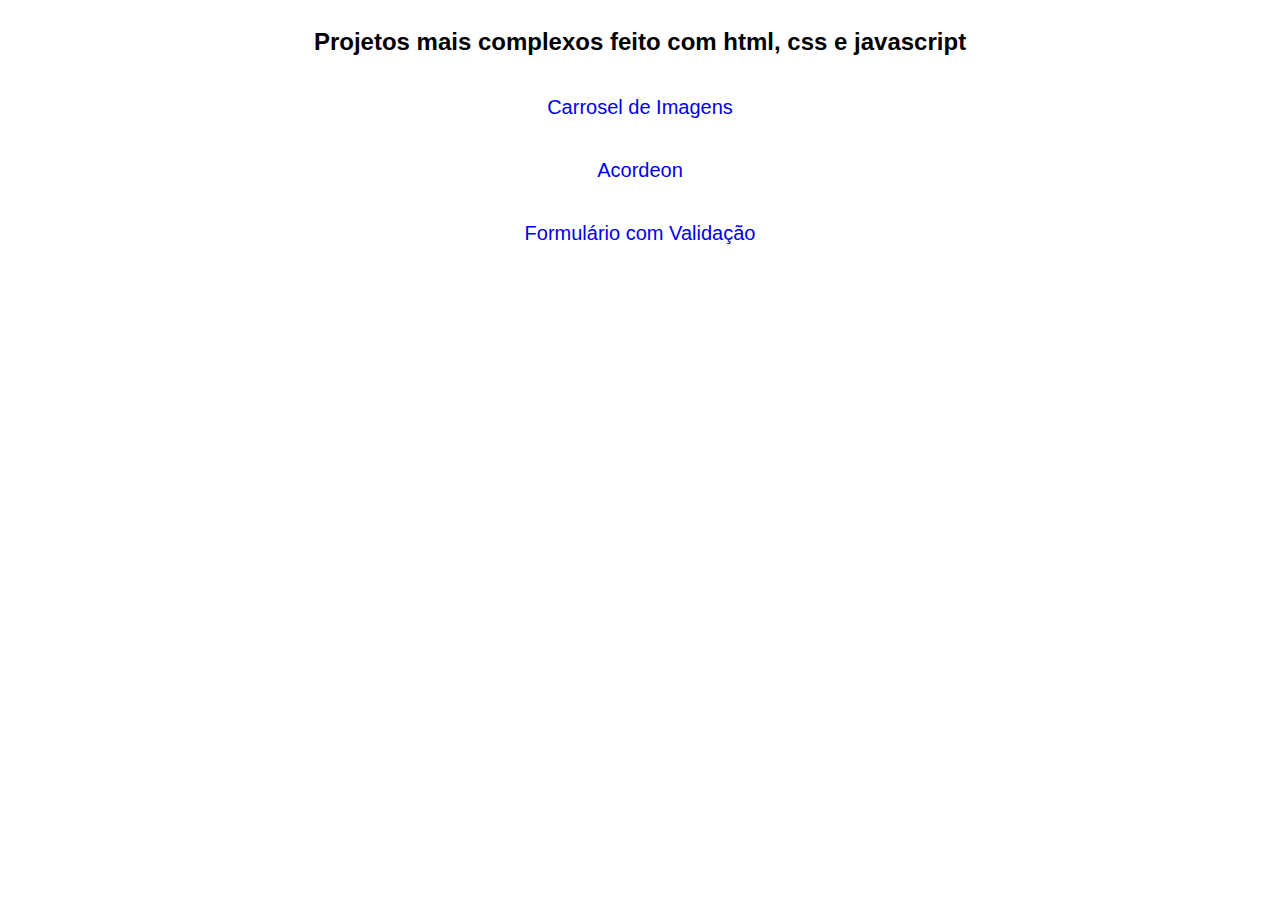
<file: index.html>
<!DOCTYPE html>
<html lang="en">
  <head>
    <meta charset="UTF-8" />
    <meta http-equiv="X-UA-Compatible" content="IE=edge" />
    <meta name="viewport" content="width=device-width, initial-scale=1.0" />
    <title>Desafio Html Css Intermediario</title>

    <style>
      body {
        display: flex;
        justify-content: center;
        align-items: center;
        flex-direction: column;
        font-family: Arial, Helvetica, sans-serif;
      }
      a {
        text-decoration: none;
        margin: 20px;
        font-size: 20px;
      }
    </style>
  </head>
  <body>
    <h2>Projetos mais complexos feito com html, css e javascript</h2>
    <a href="./desafio1/index.html">Carrosel de Imagens</a>
    <a href="./desafio2/index.html">Acordeon</a>
    <a href="./desafio3/index.html">Formulário com Validação</a>
  </body>
</html>
</file>
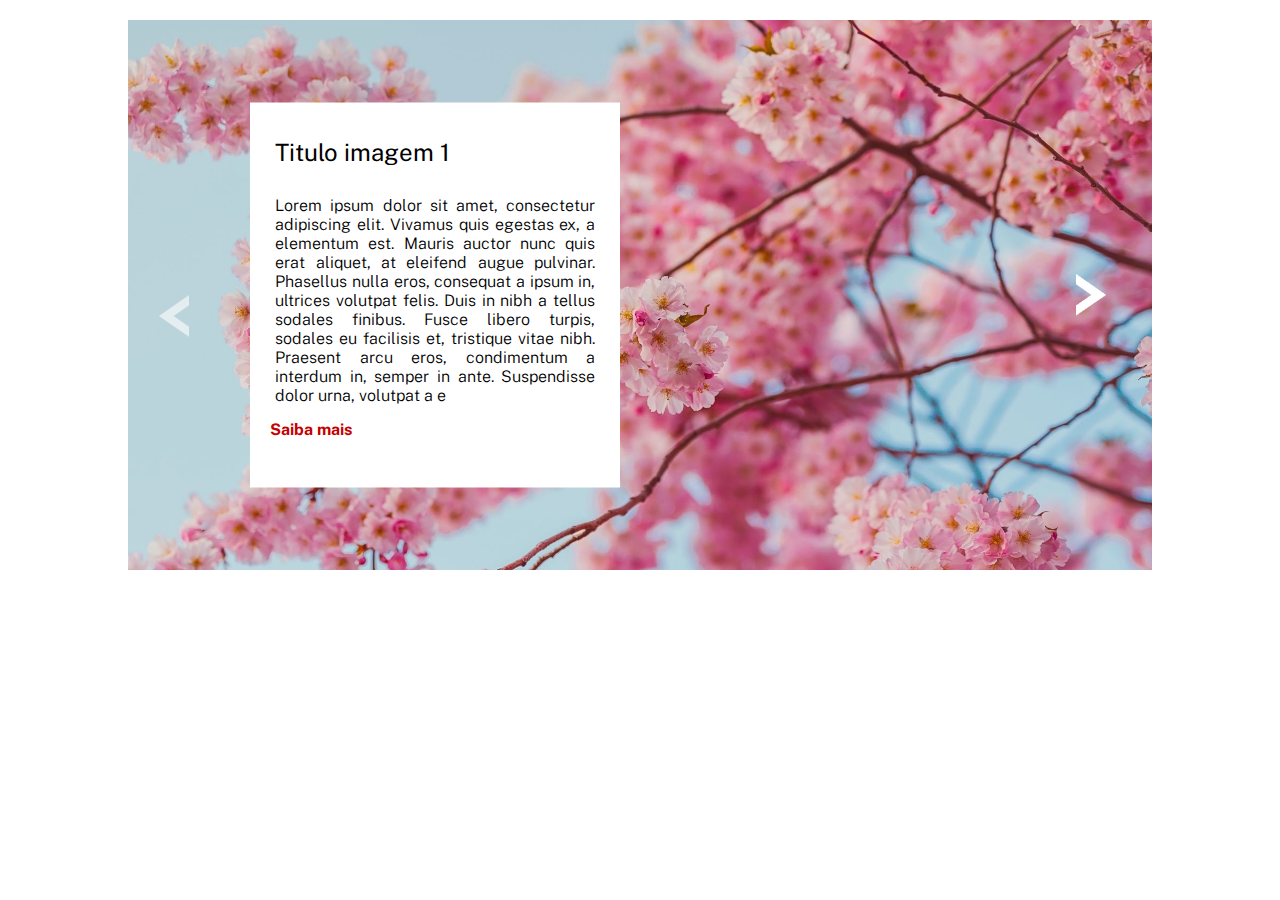
<file: desafio1/index.html>
<!DOCTYPE html>
<html lang="pt-BR">
  <head>
    <meta charset="UTF-8" />
    <meta http-equiv="X-UA-Compatible" content="IE=edge" />
    <meta name="viewport" content="width=device-width, initial-scale=1.0" />
    <meta name="description" content="Carrosel responsivo" />

    <link rel="preconnect" href="https://fonts.googleapis.com" />
    <link rel="preconnect" href="https://fonts.gstatic.com" crossorigin />
    <link
      href="https://fonts.googleapis.com/css2?family=Public+Sans:wght@300;400;800&display=swap"
      rel="stylesheet"
    />

    <link rel="stylesheet" href="./src/css/reset.css" />
    <link rel="stylesheet" href="./src/css/style.css" />
    <link rel="stylesheet" href="./src/css/responsive.css" />
    <title>Carrosel</title>
  </head>
  <body>
    <section class="carrosel-container">
      
      <div id="1" class="carrosel img1" >
        <img src="./src/imagens/seta.png" alt="seta esquerda" class="opacity" onclick="slideBackward()">
        <div class="card">
          <h2>Titulo imagem 1</h2>
          <p>
            Lorem ipsum dolor sit amet, consectetur adipiscing elit. Vivamus quis egestas ex, a elementum est.
            Mauris auctor nunc quis erat aliquet, at eleifend augue pulvinar. Phasellus nulla eros, 
            consequat a ipsum in, ultrices volutpat felis. Duis in nibh a tellus sodales finibus. 
            Fusce libero turpis, sodales eu facilisis et, tristique vitae nibh. Praesent arcu eros, 
            condimentum a interdum in, semper in ante. Suspendisse dolor urna, volutpat a e
          </p>
          <a href="#" class="cor-texto1">Saiba mais</a>
        </div>
        <img src="./src/imagens/seta.png" alt="seta direita"  onclick="slideForward()">

        </div>
        <div id="2" class="carrosel img2 none" >
          <img src="./src/imagens/seta.png" alt="seta esquerda" onclick="slideBackward()">
          <div class="card">
              <h2>Titulo imagem 2</h2>
              <p>
                  Lorem ipsum dolor sit amet, consectetur adipiscing elit. Vivamus quis egestas ex, a elementum est.
                  Mauris auctor nunc quis erat aliquet, at eleifend augue pulvinar. Phasellus nulla eros, 
                  consequat a ipsum in, ultrices volutpat felis. Duis in nibh a tellus sodales finibus. 
                  Fusce libero turpis, sodales eu facilisis et, tristique vitae nibh. Praesent arcu eros, 
                  condimentum a interdum in, semper in ante. Suspendisse dolor urna, volutpat a e
              </p>
              <a href="#" class="cor-texto2">Saiba mais</a>
          </div>
        
          <img src="./src/imagens/seta.png" alt="seta direita"  onclick="slideForward()">
        </div>
        <div id="3" class="carrosel img3 none" >
          <img src="./src/imagens/seta.png" alt="seta esquerda" onclick="slideBackward()">
          <div class="card">
              <h2>Titulo imagem 3</h2>
              <p>
                  Lorem ipsum dolor sit amet, consectetur adipiscing elit. Vivamus quis egestas ex, a elementum est.
                  Mauris auctor nunc quis erat aliquet, at eleifend augue pulvinar. Phasellus nulla eros, 
                  consequat a ipsum in, ultrices volutpat felis. Duis in nibh a tellus sodales finibus. 
                  Fusce libero turpis, sodales eu facilisis et, tristique vitae nibh. Praesent arcu eros, 
                  condimentum a interdum in, semper in ante. Suspendisse dolor urna, volutpat a e
              </p>
              <a href="#" class="cor-texto3">Saiba mais</a>
          </div>
          
          <img src="./src/imagens/seta.png" alt="seta direita"  onclick="slideForward()">
        </div>
        <div id="4" class="carrosel img4 none">
          <img src="./src/imagens/seta.png" alt="seta esquerda" onclick="slideBackward()">
          <div class="card">
              <h2>Titulo imagem 4</h2>
              <p>
                  Lorem ipsum dolor sit amet, consectetur adipiscing elit. Vivamus quis egestas ex, a elementum est.
                  Mauris auctor nunc quis erat aliquet, at eleifend augue pulvinar. Phasellus nulla eros, 
                  consequat a ipsum in, ultrices volutpat felis. Duis in nibh a tellus sodales finibus. 
                  Fusce libero turpis, sodales eu facilisis et, tristique vitae nibh. Praesent arcu eros, 
                  condimentum a interdum in, semper in ante. Suspendisse dolor urna, volutpat a e
              </p>
              <a href="#" class="cor-texto4">Saiba mais</a>
          </div>
          
          <img src="./src/imagens/seta.png" alt="seta direita" class="opacity"  onclick="slideForward()">
        </div>
    </section>
    <script src="./src/js/index.js"></script>
  </body>
</html>
</file>
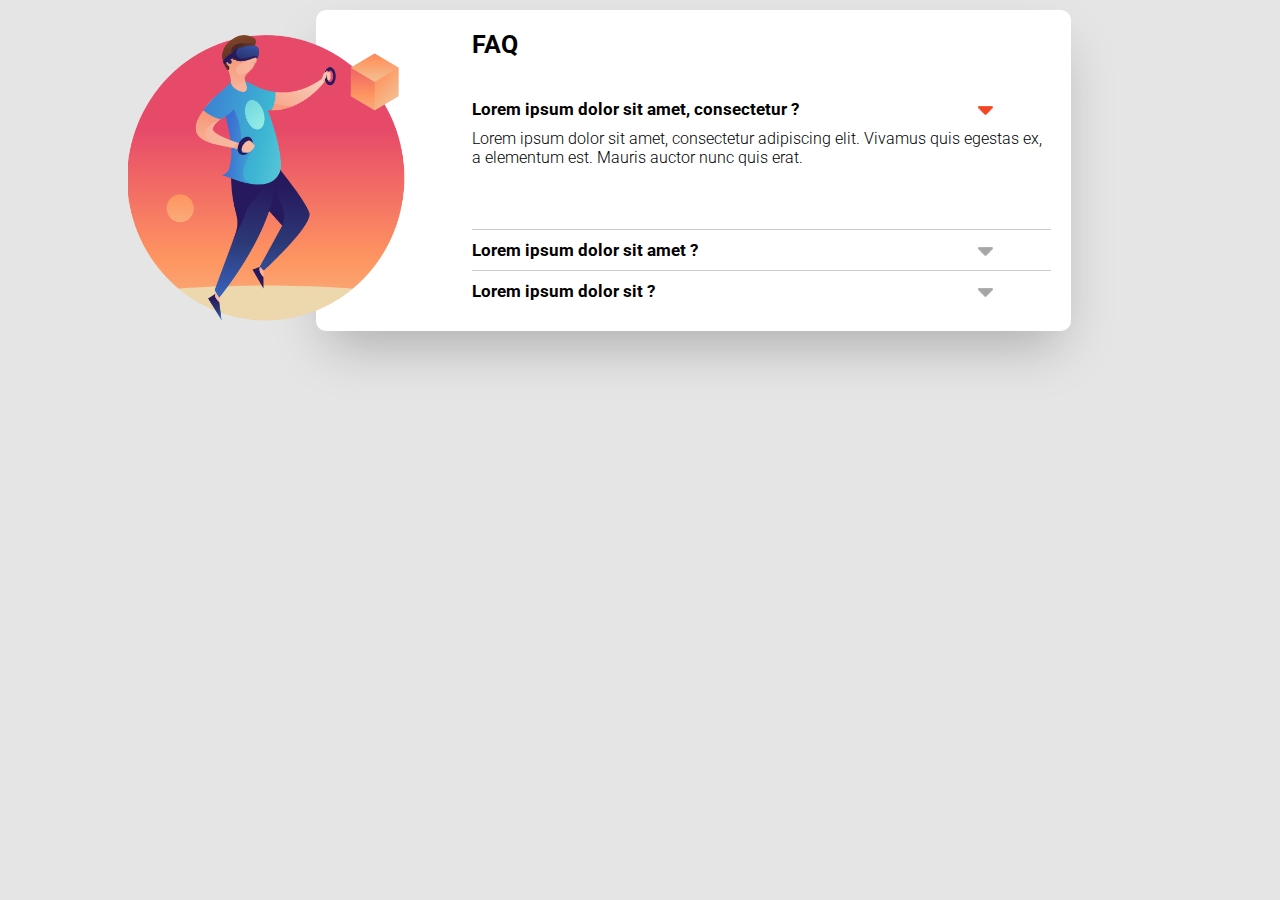
<file: desafio2/index.html>
<!DOCTYPE html>
<html lang="pt-BR">
  <head>
    <meta charset="UTF-8" />
    <meta http-equiv="X-UA-Compatible" content="IE=edge" />
    <meta name="viewport" content="width=device-width, initial-scale=1.0" />
    <meta name="description" content="Acordeon responsivo" />

    <link rel="preconnect" href="https://fonts.googleapis.com">
    <link rel="preconnect" href="https://fonts.gstatic.com" crossorigin>
    <link href="https://fonts.googleapis.com/css2?family=Roboto:wght@500;700&display=swap" rel="stylesheet">


    <link rel="stylesheet" href="./src/css/reset.css" />
    <link rel="stylesheet" href="./src/css/style.css" />
    <link rel="stylesheet" href="./src/css/responsive.css" />
    <title>Acordeon</title>
  </head>
  <body>
    
    <section class="faq">
      <img src="./src/imagens/imagem.png" alt="imagem do faq">
      <div class="acordeon">
        <div class="accordions"> 
            <h2>FAQ</h2>
            <div class="accordion-item">
                <input type="radio" name="accordion" checked="checked" id="accordion-1" />
                <label for= "accordion-1">
                  Lorem ipsum dolor sit amet, consectetur ? 
                  <img src="./src/imagens/seta.png" class="active-arrow" alt="seta">
                </label>
                
                <div class="accordion-content">
                    Lorem ipsum dolor sit amet, consectetur adipiscing elit.
                    Vivamus quis egestas ex, a elementum est.
                    Mauris auctor nunc quis erat.
                </div>
                <hr class="line">
            </div> 
            <div class="accordion-item">
                <input type="radio" name="accordion" id="accordion-2" />
                <label for= "accordion-2">
                  Lorem ipsum dolor sit amet ? 
                  <img src="./src/imagens/seta.png" alt="seta">
                </label>
                <div class="accordion-content">
                  Lorem ipsum dolor sit amet, consectetur adipiscing elit.
                  Vivamus quis egestas ex, a elementum est.
                  Mauris auctor nunc quis erat.
                </div>
                <hr class="line">
            </div> 
            <div class="accordion-item">
                <input type="radio" name="accordion" id="accordion-3" />
                <label for= "accordion-3">
                  Lorem ipsum dolor sit ?
                  <img src="./src/imagens/seta.png" alt="seta">  
                </label>
                <div class="accordion-content">
                  Lorem ipsum dolor sit amet, consectetur adipiscing elit.
                  Vivamus quis egestas ex, a elementum est.
                  Mauris auctor nunc quis erat.
                </div>
            </div>
          </div>	
      </div>
    </section>


    <script src="./src/js/index.js"></script>
  </body>
</html>
</file>
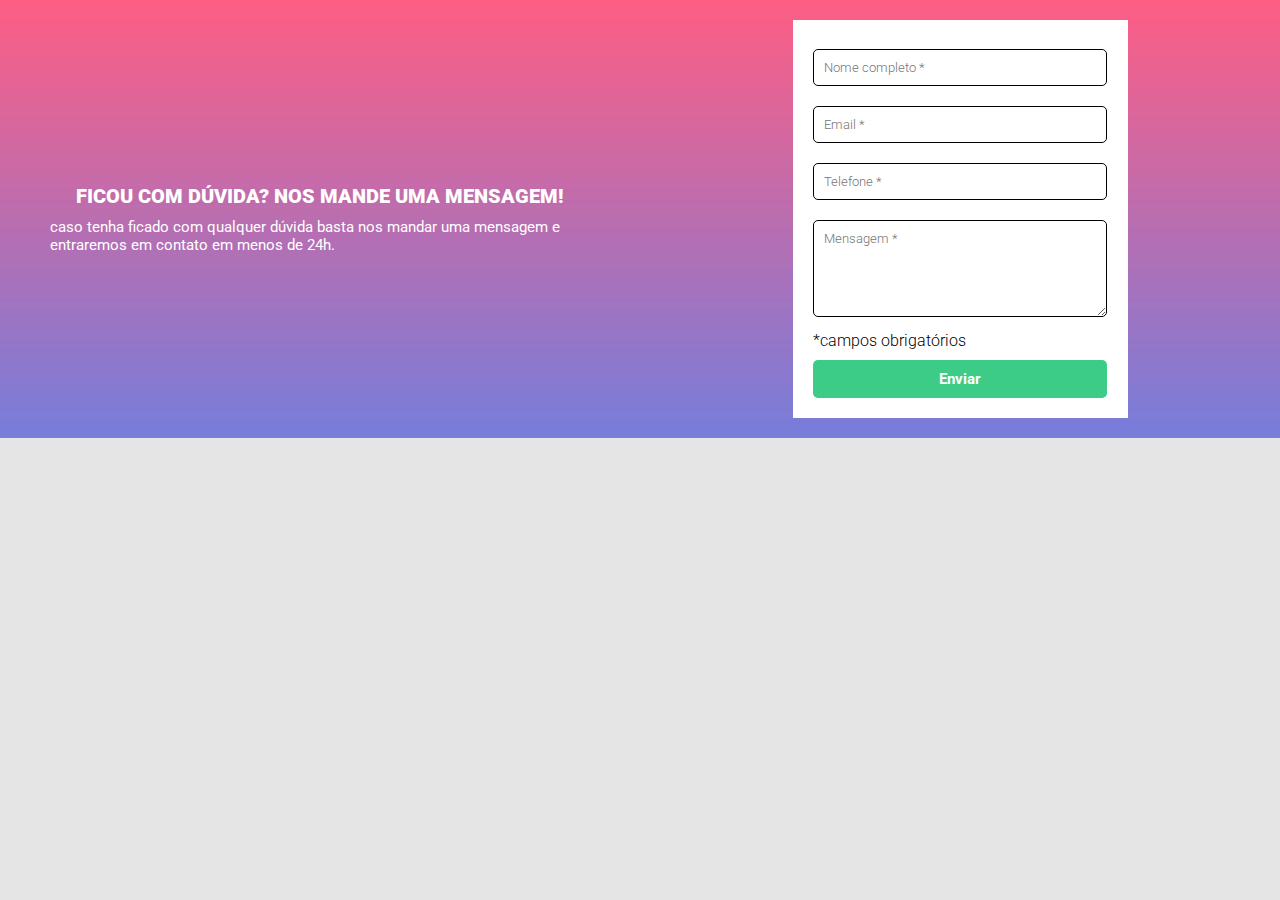
<file: desafio3/index.html>
<!DOCTYPE html>
<html lang="pt-BR">
  <head>
    <meta charset="UTF-8" />
    <meta http-equiv="X-UA-Compatible" content="IE=edge" />
    <meta name="viewport" content="width=device-width, initial-scale=1.0" />
    <meta name="description" content="Formulario responsivo" />

    <link rel="preconnect" href="https://fonts.googleapis.com">
    <link rel="preconnect" href="https://fonts.gstatic.com" crossorigin>
    <link href="https://fonts.googleapis.com/css2?family=Roboto:wght@400;500;700;900&display=swap" rel="stylesheet">

    <link rel="stylesheet" href="./src/css/reset.css" />
    <link rel="stylesheet" href="./src/css/style.css" />
    <link rel="stylesheet" href="./src/css/responsive.css" />
    <title>Formulario</title>
  </head>
  <body>

    <section class="contato">
      <div class="text">
        <h2>FICOU COM DÚVIDA? NOS MANDE UMA MENSAGEM!</h2>
        <p>
            caso tenha ficado com qualquer dúvida basta nos
            mandar uma mensagem e entraremos em contato em menos de 24h.
        </p>
      </div>

      <div class="formulario">
		<form name="form-contato" action="index.html" method="GET" onsubmit="return validateForm()">
			<label for="name"></label><br>
			<input type="text" id="name" name="name" placeholder="Nome completo *">
			<span class="invalid-text">campo obrigatório</span>

			<label for="email"></label><br>
			<input type="email" id="email" name="email" placeholder="Email *">
			<span class="invalid-text">campo obrigatório</span>

			<label for="telefone"></label><br>
			<input type="tel" id="telefone" name="telefone" pattern="[0-9]{2}[0-9]{4,6}[0-9]{3,4}$"
			placeholder="Telefone *"><br>
			<span class="invalid-text">campo obrigatório</span>
			
			<textarea name="message" rows="5" cols="30" placeholder="Mensagem *"></textarea>
			<span class="invalid-text">campo obrigatório</span><br>
			<span>*campos obrigatórios</span>
			<input type="submit" value="Enviar">
		  </form>
	  </div>
    </section>


  <script src="./src/js/index.js"></script>
  </body>
</html>
</file>
<file: desafio1/src/css/style.css>
html{
    font-size:62.5%;
}

body{
    font-size: 1.6rem;
}
.none{
    display:none;
}
.opacity{
    opacity: 0.6;
}
.carrosel-container{
    width:80%;
    margin: 20px auto;

}
.carrosel{
    width:100%;
    height:550px;
    position: relative;
    
}

.carrosel img{
    width:30px;
    position:absolute;
    top:50%;
    transform:translate(-50%,-50%);
}
.carrosel img:hover{
    cursor: pointer;
}
.carrosel img:first-child{
    transform: scaleX(-1);
    left:3%;
}
.carrosel img:last-child{
    right:3%;
}
.img1{
    background-image:url('../imagens/4.jpg');
    background-repeat:no-repeat;
    background-size:cover;
}
.img2{
    background-image:url('../imagens/3.jpg');
    background-repeat:no-repeat;
    background-size:cover;
}
.img3{
    background-image:url('../imagens/2.jpg');
    background-repeat:no-repeat;
    background-size:cover;
}
.img4{
    background-image:url('../imagens/1.jpg');
    background-repeat:no-repeat;
    background-size:cover;
}

.cor-texto1{
    color:#C50000;
}
.cor-texto2{
    color:#D9DD10;
}
.cor-texto3{
    color:#A63A17;
}
.cor-texto4{
    color:#10ACDD;
}
.card {
    width:370px;
    height:70%;
    text-align:justify;
    background:white;
    position:absolute;
    
    left:30%;
    top:50%;
    transform:translate(-50%,-50%);
    padding: 20px 10px;
   

    
}

.card h2,
.card p{
    padding:15px;
}

.card h2{
    font-weight: 400;
}
.card a{
    font-weight: bold;
    margin-left: 10px;
}

.element-selector{
    
    position:absolute;
    left:50%;
    top:92%;
    /* width:60px; */
    transform:translate(-50%,-50%);
    display: flex;
}


.element-selector hr{
    margin: 10px;
    border:5px solid white;
    opacity:0.6;
    cursor: pointer;
    width:70px;
}



hr.active{
    opacity: 1;
} 
.element-selector hr:hover {
    opacity:1;
}
</file>
<file: desafio1/src/css/responsive.css>
@media (max-width:1024px){
    .card{
        left:50%;
    }
}
</file>
<file: desafio2/src/css/style.css>
html{
    font-size:62.5%;
}

body{
    font-size: 1.6rem;
    background-color: #e5e5e5;
}

.faq{
    width:80%;
    margin:10px auto;
    display: flex;
    
}
.faq img{
    width:278px;
    margin-top: 20px;
    z-index: 5;
}

.faq .acordeon{
    background: white;
    border-radius: 10px;
    width: 755px;
    margin-left: -90px;
    display: flex;
    justify-content: flex-end;
    box-shadow: rgba(0, 0, 0, 0.25) 0px 25px 50px -12px;
}
.faq .accordions{
    width:82%;
    padding:20px;
}

.faq .accordions h2{
    font-size:2.5rem;
    font-weight:700;
    margin-bottom: 30px;
}


.accordion-item input{
    display:none;
}


.accordion-item img{
    width:15px;
    position:absolute;
    top:-7%;
    right:10%;
}
.active-arrow{
    content:url('../imagens/seta-colorida.png');
}
.accordion-item label{
    display:block;
    cursor:pointer;
	padding:10px 0;
    font-size:1.7rem;
    font-weight: 700;
    position: relative;
}
hr.line{
    border-top: 1px solid black;
    opacity: 0.2;
}
.accordion-content{
    height: 0px;
    overflow: hidden;
    transition: height 0.3s ease-in-out;
}
[id^=accordion]:checked ~ .accordion-content {
    height: 100px;
}
</file>
<file: desafio2/src/css/responsive.css>
@media (max-width:767px){
    
    .faq {
        /* display: block; */
        flex-wrap: wrap;
        justify-content:center;
    }
    .faq img{
        margin-bottom: -45px;
    }
    .faq .acordeon{
        display: block;
        margin: 0 auto;
    }
    .faq .accordions{
        margin: 0 auto;
    }

    .accordion-item img{
        top:-7%;
        right:-5%;
    }
    
}

@media (max-width:920px){
    .accordion-item img{
        top:-7%;
        right:2%;
    }
}

@media (max-width:920px){
    .accordion-item img{
        top:-7%;
        right:-1%;
    }
}
</file>
<file: desafio3/src/css/style.css>
html{
    font-size:62.5%;
}

body{
    font-size: 1.6rem;
    background-color: #e5e5e5;
}


section.contato{
    background: url('../imagens/bg-repeat.jpg');
    display: flex;
    flex-wrap: wrap;
    justify-content:center;
}

.contato .text{
    color: white;
    flex-basis: 50%;
    display: flex;
    flex-direction: column;
    justify-content:center;
    align-items: center;
    padding:0 50px;
}
.contato .text h2{
    font-size:2rem;
    font-weight:900;
}
.contato .text p{
    font-size:1.5rem;
    font-weight:400;
    margin-top: 10px;
}

.formulario{
    display: flex;
    flex-direction: column;
    justify-content: center;
    align-items: center;
    flex-basis: 50%;
}
.formulario form{
    background: white;
    width: 335px;
    margin-top: 20px;
    margin-bottom: 20px;
}

input[type="text"],
input[type="tel"],
input[type="email"],
textarea{
    border: 1px solid black;
    border-radius:5px;
    padding: 10px;
    margin: 10px 20px;
    width: 88%;
}
textarea{
    resize: vertical;
}

input[type="submit"]{
    width: 88%;
    padding: 10px;
    margin: 10px 20px 20px 20px;
    border-radius:5px;
    background:#3CCC87;
    color: white;
    font-size:1.5rem;
    font-weight: 700;
}
.formulario form span{
    margin-left: 20px;
}
span.invalid-text{
    color:red;
    display: none;
    margin-bottom: 10px;
}

input.invalid{
    border: 1px solid red;
}
</file>
<file: desafio3/src/css/responsive.css>
@media (max-width:669px){
    .contato .text{
        flex-basis: 100%;
        margin-top:20px;
    }
}
</file>
